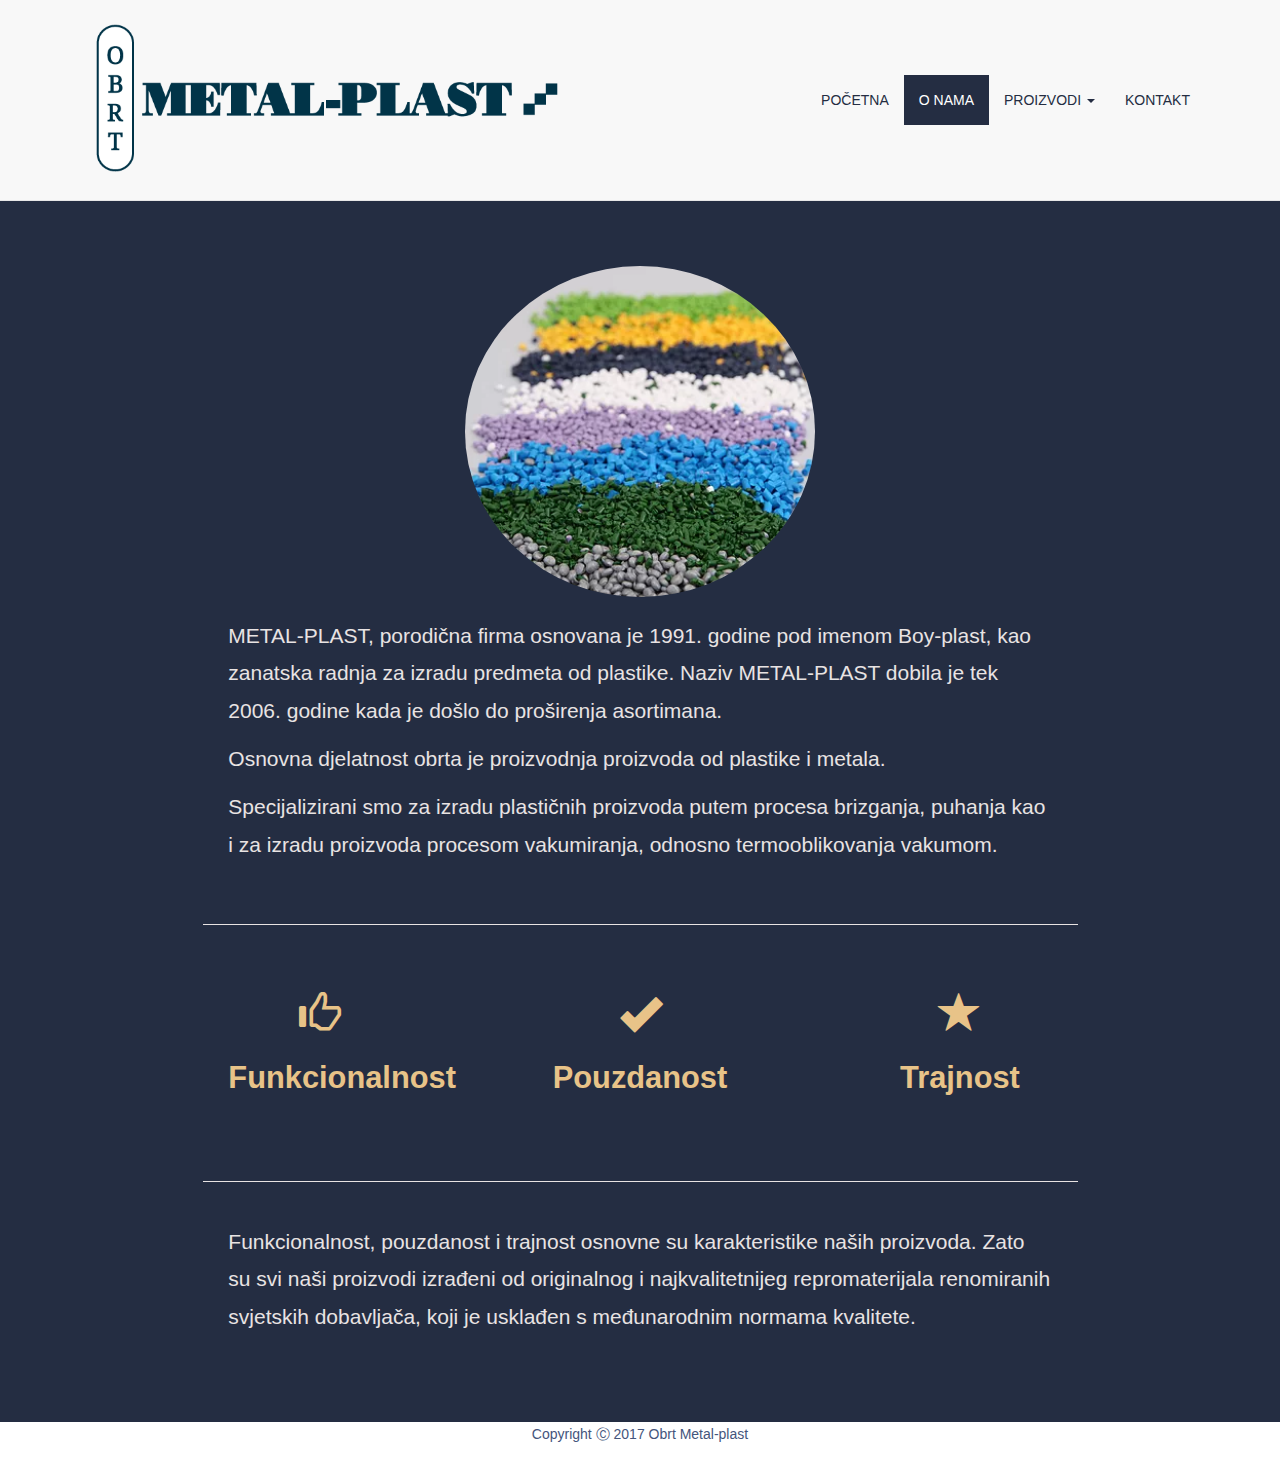
<file: about.html>
<!DOCTYPE html>
<html>
<head>
	<title>O nama</title>
	<meta charset="utf-8">
  	<meta name="viewport" content="width=device-width, initial-scale=1">
  	<link rel="stylesheet" href="https://maxcdn.bootstrapcdn.com/bootstrap/3.3.7/css/bootstrap.min.css">
  	<script src="https://ajax.googleapis.com/ajax/libs/jquery/3.1.1/jquery.min.js"></script>
  	<script src="https://maxcdn.bootstrapcdn.com/bootstrap/3.3.7/js/bootstrap.min.js"></script>
  	<link rel="stylesheet" href="style.css">
</head>
<body>

<nav class="navbar navbar-default navbar-static-top">
  <div class="container-fluid">
    <div class="navbar-header">
      <button type="button" class="navbar-toggle" data-toggle="collapse" data-target="#myNavbar">
        <span class="icon-bar"></span>
        <span class="icon-bar"></span>
        <span class="icon-bar"></span>                        
      </button>
      <a href="index.html">
      	<img class="logo" href="#myPage" src="slike/metalplast.png">
      </a>
    </div>
    <div class="collapse navbar-collapse" id="myNavbar">
      <ul class="nav navbar-nav navbar-right" id="menuBar">
        <li><a href="index.html">POČETNA</a></li>
        <li class="active"><a href="about.html">O NAMA</a></li>
        <li class="dropdown">
          <a class="dropdown-toggle disabled" data-toggle="dropdown" href="products.html">PROIZVODI
          <span class="caret"></span></a>
          <ul class="dropdown-menu">
            <li><a href="p1.html">Brizgani i puhani proizvodi</a></li>
            <li><a href="p2.html">Vakumirani proizvodi</a></li>
            <li><a href="p3.html">Proizvodi od metala</a></li> 
          </ul>
        </li>
        <li><a href="contact.html">KONTAKT</a></li>
        
      </ul>
    </div>
  </div>
</nav>
<br>
<div class="container-fluid" id="oNama">
      <h1></h1>
      
      <div class="row">
          <div class="col-md-4 col-sm-12 col-xs-12 text-center"> 

          </div>

          <div class="col-md-4 col-sm-12 col-xs-12 text-center"> 
              <div class="container-fluid bg-1 text-center">
              <h3 class="margin"></h3>
              <img src="slike/oNama.webp" class="img-responsive img-circle margin" style="display:inline" alt="Bird" width="350" height="350">
              <h3></h3>
              </div>
          </div>

          <div class="col-md-4 col-sm-12 col-xs-12 text-center"> 

          </div>
      </div>

      <div class="row">
          <div class="col-md-2 col-sm-12 col-xs-12 text-center"> 

          </div>

          <div class="col-md-8 col-sm-12 col-xs-12 text-center"> 
              <p class="tekstONama">METAL-PLAST, porodična firma osnovana je 1991. godine pod imenom Boy-plast, kao zanatska radnja za izradu predmeta od plastike. Naziv METAL-PLAST dobila je tek 2006. godine kada je došlo do proširenja asortimana.</p>
              <p class="tekstONama">Osnovna djelatnost obrta je proizvodnja proizvoda od plastike i metala.</p>
              <p class="tekstONama">
                Specijalizirani smo za izradu plastičnih proizvoda putem procesa brizganja, puhanja kao i za izradu proizvoda procesom vakumiranja, odnosno termooblikovanja vakumom.

              </p>
          </div>

          <div class="col-md-2 col-sm-12 col-xs-12 text-center"> 

          </div>
      
      </div>
      <br><br>
      <hr class="divider">
      <br>
      <div class="row">
      <div class="col-md-2 col-sm-12 col-xs-12 text-center"> 

      </div>
      <div class="col-md-2 col-sm-12 col-xs-12 text-center"> 
        <span id="gly1" class="glyphicon glyphicon-thumbs-up"></span>
            <h3><strong>Funkcionalnost</strong></h3>
            <p></p>
      </div>
      <div class="col-md-4 col-sm-12 col-xs-12 text-center"> 
        <span id="gly1" class="glyphicon glyphicon-ok"></span>
            <h3><strong>Pouzdanost</strong></h3>
            <p></p>
      </div>
      <div class="col-md-2 col-sm-12 col-xs-12 text-center"> 
        <span id="gly1" class="glyphicon glyphicon-star"></span>
            <h3><strong>Trajnost</strong></h3>
            <p></p>
      </div>
      <div class="col-md-2 col-sm-12 col-xs-12 text-center"> 

      </div>
      </div>
      <br><br><br>
      <hr class="divider">
      <div class="row">

          <div class="col-md-2 col-sm-12 col-xs-12 text-center"> 

          </div>

          <div class="col-md-8 col-sm-12 col-xs-12 text-center"> 
              <p class="tekstONama">Funkcionalnost, pouzdanost i trajnost osnovne su karakteristike naših proizvoda. Zato su svi naši proizvodi izrađeni od originalnog i najkvalitetnijeg repromaterijala renomiranih svjetskih dobavljača, koji je usklađen s međunarodnim normama kvalitete.</p>
          </div>

          <div class="col-md-2 col-sm-12 col-xs-12 text-center"> 

          </div>
      </div>
      
  </div>
  <br><br><br>
  <div id="footer">
    <div class="container">
        <p class="muted credit">Copyright Ⓒ 2017 Obrt Metal-plast </p>
    </div>
  </div>

</body>
</html>
</file>
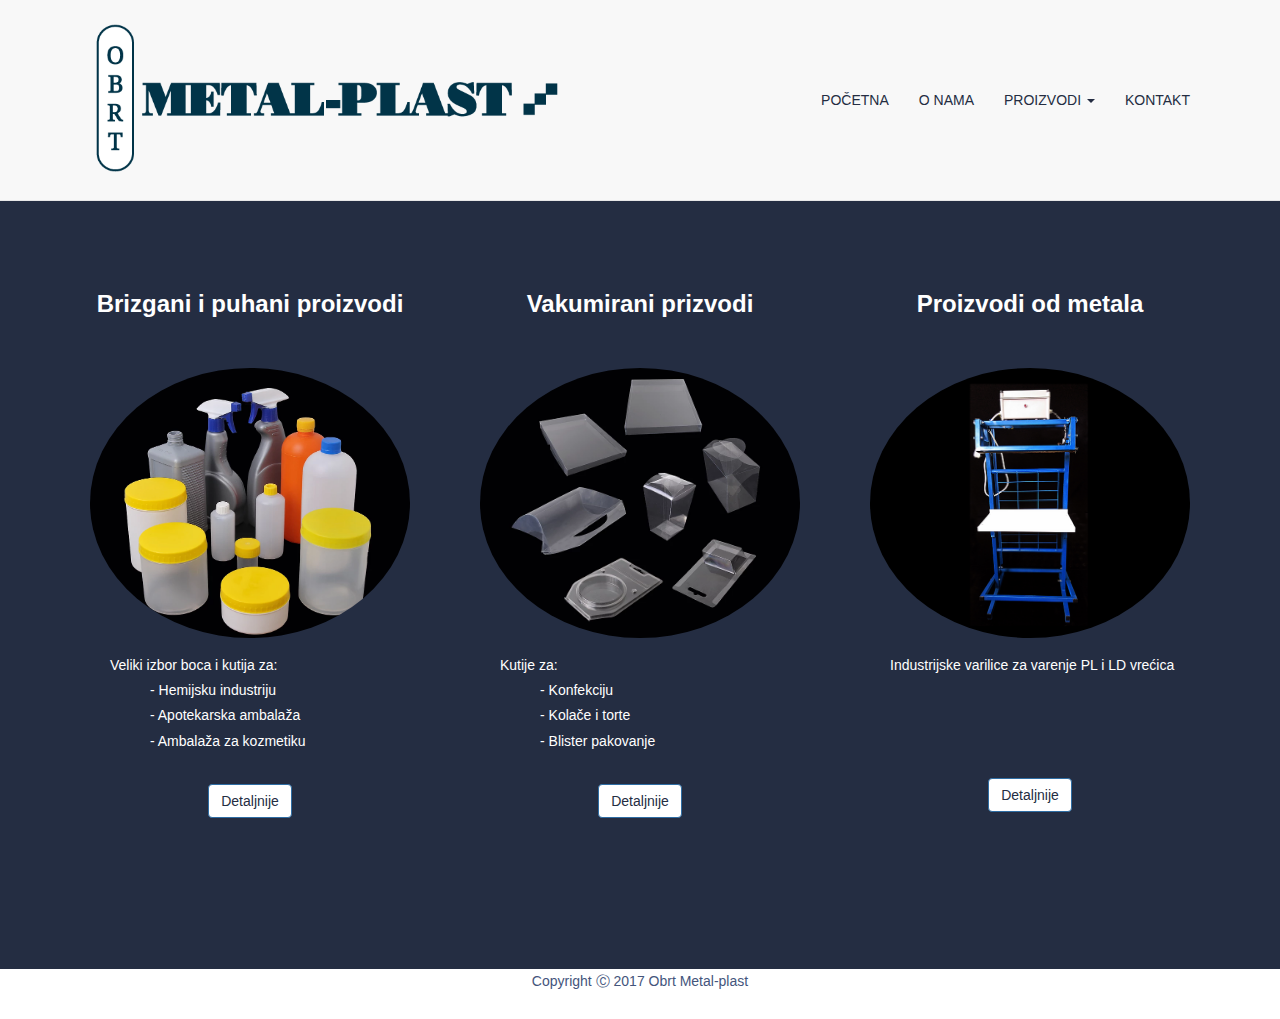
<file: products.html>
<!DOCTYPE html>
<html>
<head>
	<title>Proizvodi</title>
	<meta charset="utf-8">
  	<meta name="viewport" content="width=device-width, initial-scale=1">
  	<link rel="stylesheet" href="https://maxcdn.bootstrapcdn.com/bootstrap/3.3.7/css/bootstrap.min.css">
  	<script src="https://ajax.googleapis.com/ajax/libs/jquery/3.1.1/jquery.min.js"></script>
  	<script src="https://maxcdn.bootstrapcdn.com/bootstrap/3.3.7/js/bootstrap.min.js"></script>
  	<link rel="stylesheet" href="style.css">
</head>
<body>

<nav class="navbar navbar-default navbar-static-top">
  <div class="container-fluid">
    <div class="navbar-header">
      <button type="button" class="navbar-toggle" data-toggle="collapse" data-target="#myNavbar">
        <span class="icon-bar"></span>
        <span class="icon-bar"></span>
        <span class="icon-bar"></span>                        
      </button>
      <a href="index.html">
      	<img class="logo" href="#myPage" src="slike/metalplast.png">
      </a>
    </div>
    <div class="collapse navbar-collapse" id="myNavbar">
      <ul class="nav navbar-nav navbar-right" id="menuBar">
        <li><a href="index.html">POČETNA</a></li>
        <li><a href="about.html">O NAMA</a></li>
        <li class="dropdown">
          <a class="dropdown-toggle" data-toggle="dropdown" href="products.html">PROIZVODI
          <span class="caret"></span></a>
          <ul class="dropdown-menu">
            <li><a href="p1.html">Brizgani i puhani proizvodi</a></li>
            <li><a href="p2.html">Vakumirani proizvodi</a></li>
            <li><a href="p3.html">Proizvodi od metala</a></li> 
          </ul>
        </li>
        <li><a href="contact.html">KONTAKT</a></li>
        
      </ul>
    </div>
  </div>
</nav>
<br>


  <div id="proizvodi" class="container text-center">
  <h3></h3>
  <br>
  <div class="row">
    <div class="col-sm-4">
      <h3 class="text-center"><strong>Brizgani i puhani proizvodi</strong></h3><br>
      
        <img src="slike/1.webp" class="img-circle person" alt="Random Name" width="255" height="255" id="slikaP">
      
      <div id="demo">
          <ul style="text-align: left; padding-bottom: 20px;">Veliki izbor boca i kutija za:
            <li style="text-align: left">- Hemijsku industriju</li>
            <li style="text-align: left">- Apotekarska ambalaža</li>
            <li style="text-align: left">- Ambalaža za kozmetiku</li>
          </ul>
      </div>
                <button type="button" class="btn btn-primary" id="dugme1" onclick="location.href = 'p1.html' ">Detaljnije</button>
    </div>
    <div class="col-sm-4">
      <h3 class="text-center"><strong>Vakumirani prizvodi</strong></h3><br>
      
        <img src="slike/2.webp" class="img-circle person" alt="Random Name" width="255" height="255" id="slikaP">
      
      <div id="demo2">
        <ul style="text-align: left; padding-bottom: 20px;">Kutije za: <br>
            <li style="text-align: left">- Konfekciju</li>
            <li style="text-align: left">- Kolače i torte</li>
            <li style="text-align: left">- Blister pakovanje</li>
          </ul>
      </div>
      <button type="button" class="btn btn-primary" id="dugme1" onclick="location.href = 'p2.html' ">Detaljnije</button>
    </div>
    <div class="col-sm-4">
      <h3 class="text-center"><strong>Proizvodi od metala</strong></h3><br>
      
        <img src="slike/3.png" class="img-circle person" alt="Random Name" width="255" height="255" id="slikaP">
      
      <div id="demo3">
          <ul style="text-align: left; padding-bottom: 90px;"> Industrijske varilice za varenje PL i LD vrećica
      </div>
      
      <button type="button" class="btn btn-primary" id="dugme1" onclick="location.href = 'p3.html' ">Detaljnije</button>
    </div>
  </div>
</div>
<br><br><br><br><br><br>
<div id="footer">
    <div class="container">
        <p class="muted credit">Copyright Ⓒ 2017 Obrt Metal-plast </p>
    </div>
  </div>

</body>
</html>
</file>
<file: style.css>
body {
	width: 100%;
	background-color: #242d42;
	line-height: 1.8;
	font-family: 'Arial';
}

.logoPicture {
	margin: auto;
	height: 300px;
	width: 700px;
	background-image: url("metalplast.png");
}

#myNavbar {
	width: 100%;
	/*background-color: #D5D5D5;*/
  margin-bottom: 0;
  
}

.navbar {
    margin-bottom: 0;
}

#menuBar {
  padding: 75px;
}

.logo {
	height: 200px;
	width: 550px;
  padding-left: 75px;
}

.navbar li a, .navbar .navbar-brand {
      color: #242d42 !important;
  }
  .navbar-nav li a:hover, .navbar-nav li.active a {
      color: #fff !important; /* boja slova na hover */
      background-color:#242d42 !important; /* boja menija na hover */

  }
  .navbar-default .navbar-toggle {
      border-color: transparent;
      color: #fff !important;
  }


 #oNama {
 	color: #e8e3e3;
 	text-align: left;
 }

#oNama h1 {
	text-align: center;
	font-size: 3em;
}

#oNama h3 {
	font-size: 2.2em;
	color: #e8c388;
}

 .tekstONama {
 	font-size: 1.5em;
 	text-align: left;
 	color:#e8e3e3;
 }

 #gly1 {
 	font-size: 3em;
 	color: #e8c388;
 }

 .divider {
    display: block;
    height: 1px;
    border: 0;
    border-top: 1px solid #e8e3e3;
    margin: 1em 0;
    padding-top: 15px;
    padding-bottom: 25px;
    width: 70%;
    margin: auto;
}

#footer {
	background-color: #fff;
	text-align: center;
	height: 50px;
	
	color: #44557c;
}




.header-image {
  background-image: url('slike/kontakt2.jpg');
  background-position: center;
  background-repeat: no-repeat;
  background-size: cover;
  min-height: 600px;
  position: absolute; 
  width: 100%;

  -webkit-filter: brightness(50%);
  -moz-filter: brightness(50%);
  -o-filter: brightness(50%);
  -ms-filter: brightness(50%);
  filter: brightness(50%;);
}

#header-container {
  min-height: 600px;
  
  text-align: center;
  position: absolute; 
  width: 100%;
  overflow: hidden;
}

.naslovKontakt {
  padding-top: 170px;
  padding-bottom: 170px;
}

#header-container h1 {
  font-family: "Adamina";
  color: white;
  font-size: 60px;
  cursor: default;

  -webkit-user-select: none;
  -moz-user-select: none;
  -ms-user-select: none;
}

.naslovKontakt p {
  color: white;
  font-size: 20px;
  text-transform: capitalize;
}

.dividerKontakt {
    display: block;
    height: 1px;
    border: 0;
    border-top: 1px solid #e8e3e3;
    margin: 1em 0;
    padding-top: 15px;
    width: 100%;
    
}

#kontaktInfo {
	color: #fff;
	font-family: "Adamina";
}

#gly2 {
	padding-right: 15px;
}

#map {
	width: 100%;
	height: 300px;
	float: left;
}

.kartica {
  opacity: 1;
  margin: 10%;
  
  border-radius: 1%;
  padding-bottom: 15px;
  background-color: #fff;

}



.kartica img {
  width: 700px;
  height: 350px;
}

#dugme {
  background-color: #242d42;
}

#dugme:hover {
  background-color: #fff;
  color: #242d42;
}



#slika {
  width: 300px;
  height: 300px;
  padding: 15px;
  position: relative;
  /*object-fit: contain; */
  max-width: 300px;
  max-height: 350px;

}

#slika2 {
  width: 300px;
  height: 350px;
  padding: 15px;
  position: relative;
  /*object-fit: contain; */
  max-width: 300px;
  max-height: 350px;
}

#dugme1 {
  background-color: #fff;
  color: #242d42;
}

#dugme1:hover {
  
  background-color: #242d42;
  color: #fff;
}

#slikaP:hover {
  -webkit-transform: scale(1.5);
  -moz-transform: scale(1.5);
  -o-transform: scale(1.5);
  transform: scale(1.5);
  transition: all 0.9s;
  -webkit-transition: all 0.9s;
  z-index: 9999;
}

#proizvodi ul {
  list-style-type: none;
}

#proizvodi li {
  padding-left: 40px;
}

#proizvodi {
  color: #fff;
}

#proizvodi img {
  height: 300px;
  width: 350px;
  padding: 15px;
}

@media (min-width: 768px) {
  .modal-xl {
    width: 90%;
   max-width:1200px;
  }
}

.modal-dialog,
.modal-content {
    /* 80% of window height */
    height: 80%;
    height: 700px !important;
    width: 800px !important;
}

#okvirNaslovna {
  background-image: url('slike/pocetna.png');
  width: 100%;
  height: 700px;
  background-repeat: no-repeat;
  background-size: 100%;
  /*background-position: center;*/

}

.okvir {
  width: 300px;
  height: 350px;

}

.dropdown:hover .dropdown-menu {
    display: block;
    margin-top: 0;
 }
</file>
